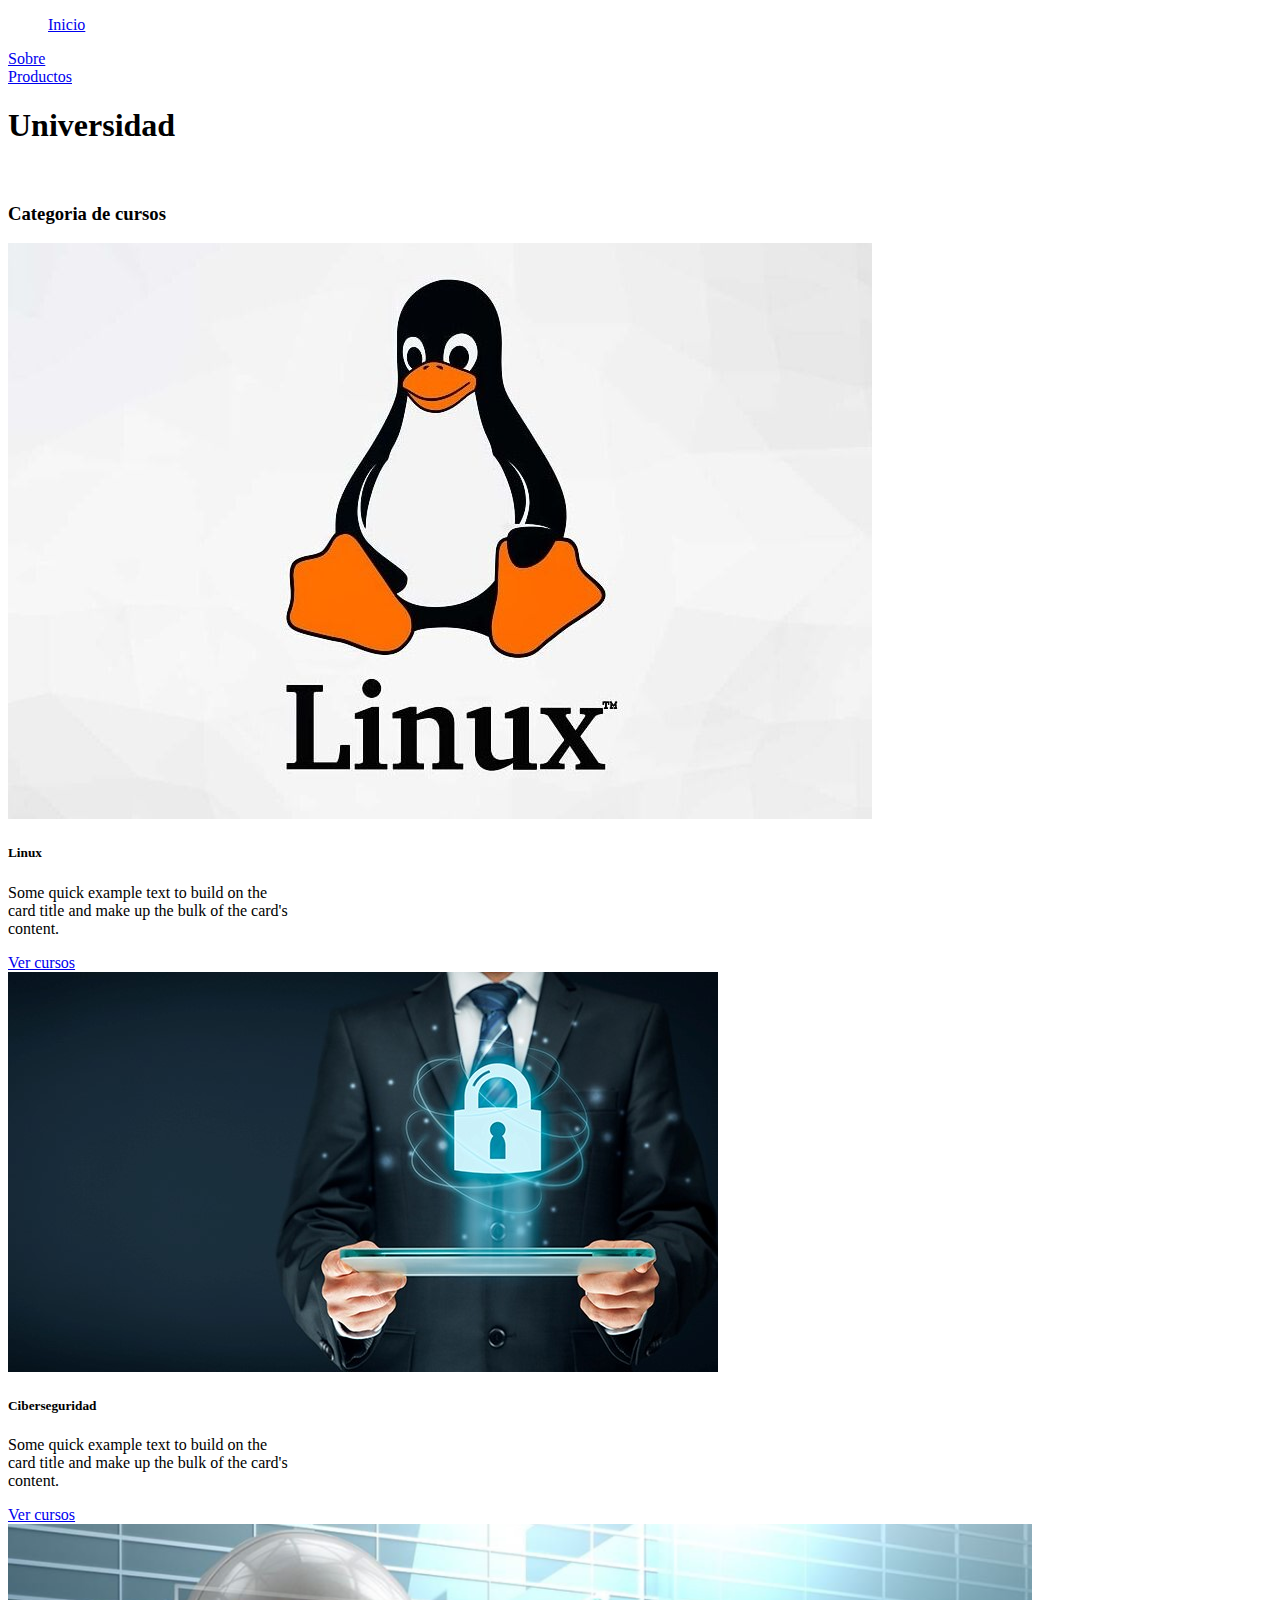
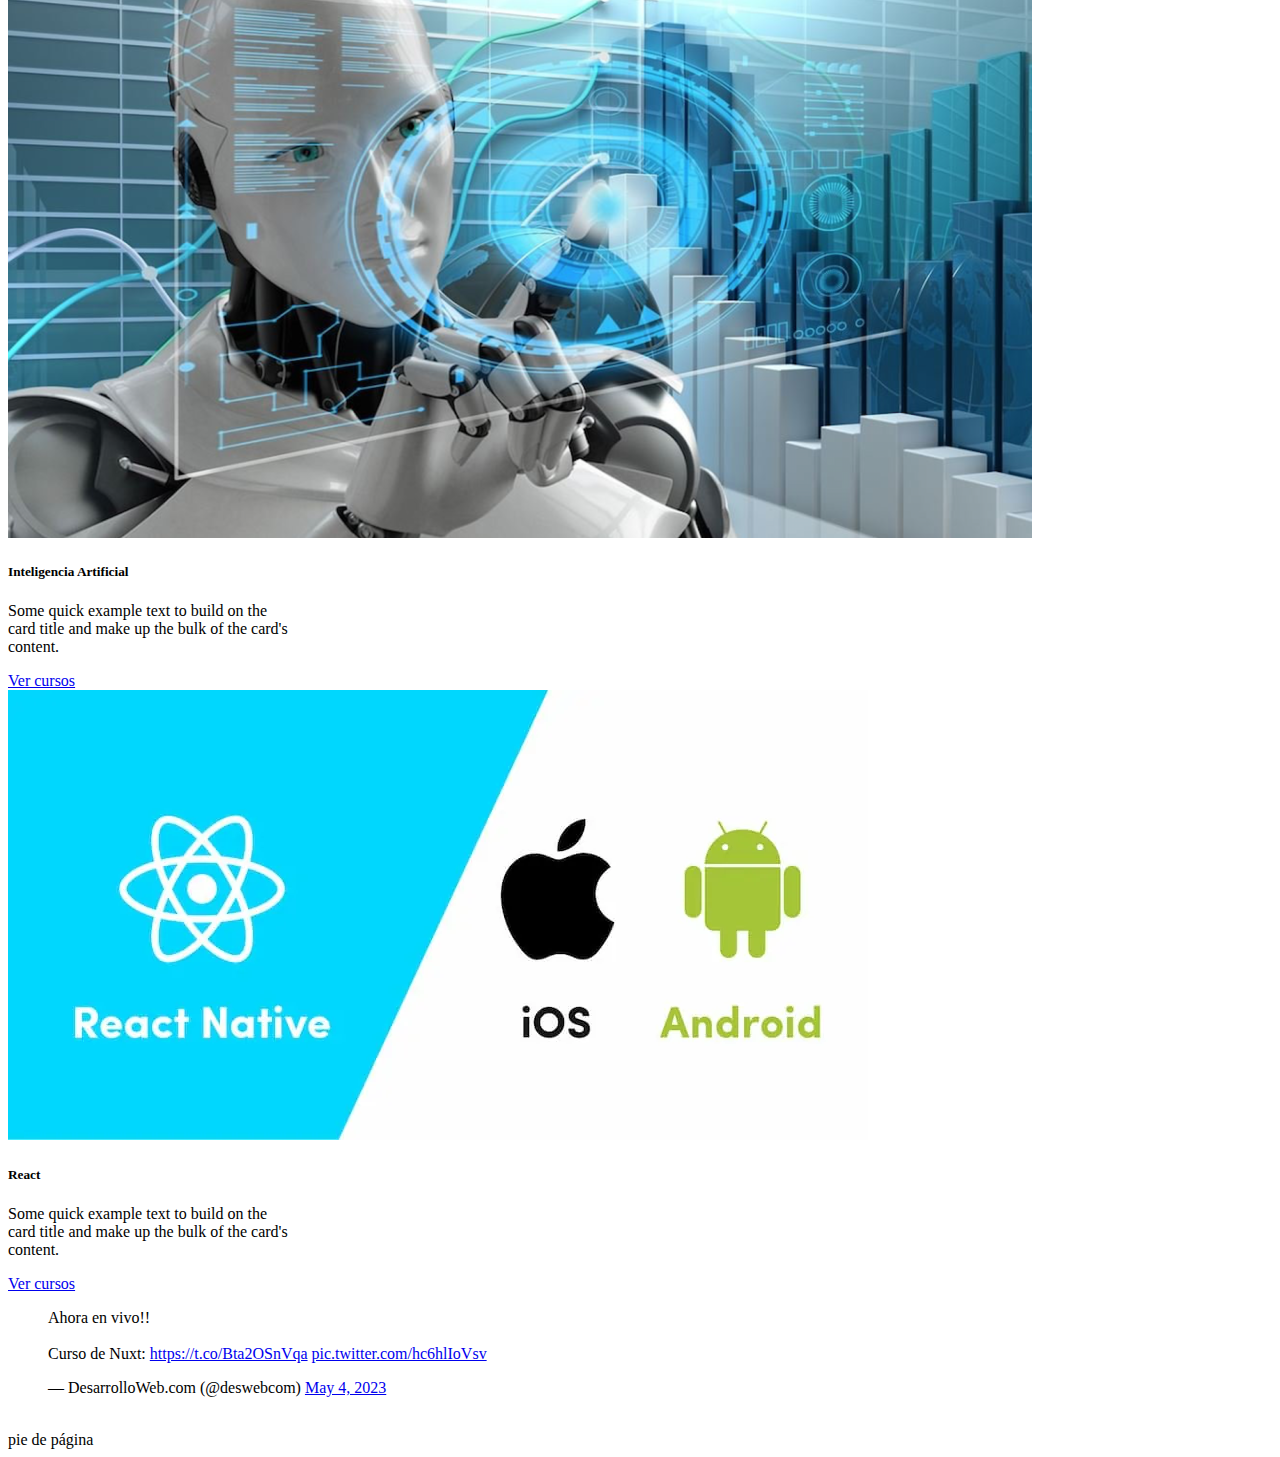
<file: TallerCCS/index.html>
<!DOCTYPE html>
<html lang="en">
<head>
    <meta charset="UTF-8">
    <meta http-equiv="X-UA-Compatible" content="IE=edge">
    <meta name="viewport" content="width=device-width, initial-scale=1.0">
    <link rel="stylesheet" href="https://cdn.jsdelivr.net/npm/bootstrap@4.6.2/dist/css/bootstrap.min.css" integrity="sha384-xOolHFLEh07PJGoPkLv1IbcEPTNtaed2xpHsD9ESMhqIYd0nLMwNLD69Npy4HI+N" crossorigin="anonymous">
    <link rel="stylesheet" href="css/estilo.css">
    <title>Document</title>
</head>
<body>
    <div class="conteiner">
        <div class="row">
            <div class="col-9"></div>
                <div class=" col-1">
                    <ul class="nav">
                    <a href="inicio ">Inicio </a>
                    </ul>
                </div>  
                <div class="col-1">
                    <a href="sobre ">Sobre </a>
                </div> 
                <div class="col-1">
                    <a href="Productos ">Productos </a>
                </div> 
            </div>
        <div class="row">
            <div class="col-12">
                <h1 class="bg-primary">Universidad</h1>
            </div>
        </div>
            <br>
        <div class="row">
            <div class="col-8">          
                <h3>Categoria de cursos</h3>
                <div class="card-group mt-2">
                <div class="card" style="width: 18rem;">
                    <img class="card-img-top" src="img/linux.jpg" alt="Card image cap">
                    <div class="card-body">
                      <h5 class="card-title">Linux</h5>
                      <p class="card-text">Some quick example text to build on the card title and make up the bulk of the card's content.</p>
                      <a href="linux.html" class="btn btn-primary">Ver cursos</a>
                    </div>
                  </div>
                  <div class="card" style="width: 18rem;">
                    <img class="card-img-top" src="img/cyber2.jpg" alt="Card image cap">
                    <div class="card-body">
                      <h5 class="card-title">Ciberseguridad</h5>
                      <p class="card-text">Some quick example text to build on the card title and make up the bulk of the card's content.</p>
                      <a href="ciberseguridad.html" class="btn btn-primary">Ver cursos</a>
                    </div>
                  </div>
                </div>
                  <div class="card-group mt-2">
                  <div class="card" style="width: 18rem;">
                    <img class="card-img-top" src="img/Inteligencia.png" alt="Card image cap">
                    <div class="card-body">
                      <h5 class="card-title">Inteligencia Artificial</h5>
                      <p class="card-text">Some quick example text to build on the card title and make up the bulk of the card's content.</p>
                      <a href="inteligencia.html" class="btn btn-primary">Ver cursos</a>
                    </div>
                  </div>
                  <div class="card" style="width: 18rem;">
                    <img class="card-img-top" src="img/react-native-apps.webp" alt="Card image cap">
                    <div class="card-body">
                      <h5 class="card-title">React</h5>
                      <p class="card-text">Some quick example text to build on the card title and make up the bulk of the card's content.</p>
                      <a href="react.html" class="btn btn-primary">Ver cursos</a>
                    </div>
                  </div>
                </div>
            </div>
            <div class="col-4">
                <blockquote class="twitter-tweet"><p lang="es" dir="ltr">Ahora en vivo!! <br><br>Curso de Nuxt: <a href="https://t.co/Bta2OSnVqa">https://t.co/Bta2OSnVqa</a> <a href="https://t.co/hc6hlIoVsv">pic.twitter.com/hc6hlIoVsv</a></p>&mdash; DesarrolloWeb.com (@deswebcom) <a href="https://twitter.com/deswebcom/status/1654166214145351682?ref_src=twsrc%5Etfw">May 4, 2023</a></blockquote> <script async src="https://platform.twitter.com/widgets.js" charset="utf-8"></script>
            </div>
        </div>
        <br>
        <div class="row">
            <div class="col-12">
                <footer>
                    pie de página
                </footer>
            </div>
        </div>
    </div>
               
</body>
</html>
</file>
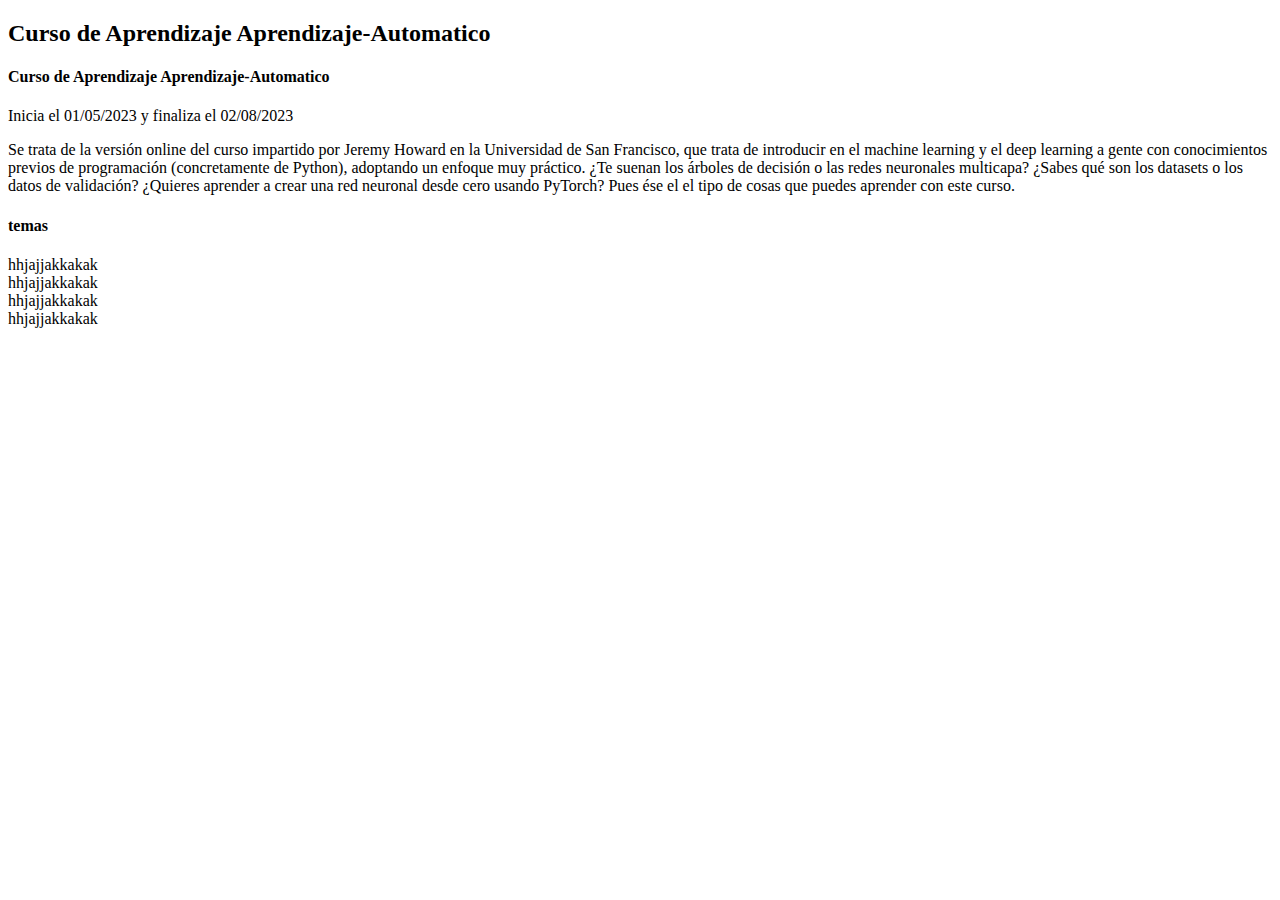
<file: TallerCCS/aprendizaje.html>
<!DOCTYPE html>
<html lang="en">
<head>
    <meta charset="UTF-8">
    <meta http-equiv="X-UA-Compatible" content="IE=edge">
    <meta name="viewport" content="width=device-width, initial-scale=1.0">
    <link rel="stylesheet" href="https://cdn.jsdelivr.net/npm/bootstrap@4.6.2/dist/css/bootstrap.min.css" integrity="sha384-xOolHFLEh07PJGoPkLv1IbcEPTNtaed2xpHsD9ESMhqIYd0nLMwNLD69Npy4HI+N" crossorigin="anonymous">
    <title>Document</title>
</head>
<body>
    <div class="conteiner">
        <div class="row">
            <div class="col-12">
                <header>
                    <h2 class="bg-primary">Curso de Aprendizaje Aprendizaje-Automatico</h2>
                </header>
            </div>
        </div>
        <div class="row">
            <div class="col-8">
                <section class="bg-secondary">
                    <h4>Curso de Aprendizaje Aprendizaje-Automatico</h4>
                    <p>Inicia el 01/05/2023 y finaliza el 02/08/2023</p>
                    <p>
                        Se trata de la versión online del curso impartido por Jeremy Howard en la Universidad de San Francisco, que trata de introducir en el machine learning y el deep learning a gente con conocimientos previos de programación (concretamente de Python), adoptando un enfoque muy práctico.
                       ¿Te suenan los árboles de decisión o las redes neuronales multicapa? ¿Sabes qué son los datasets o los datos de validación? ¿Quieres aprender a crear una red neuronal desde cero usando PyTorch? Pues ése el el tipo de cosas que puedes aprender con este curso.
                    </p>
                    <h4>temas</h4>
                    <li>hhjajjakkakak</li>
                    <li>hhjajjakkakak</li>
                    <li>hhjajjakkakak</li>
                    <li>hhjajjakkakak</li>
                </section>
            </div>
            <div class="col-4">
                <aside>
                <iframe width="400" height="450" src="https://www.youtube.com/embed/_qO2mg1jtWc" title="YouTube video player" frameborder="0" allow="accelerometer; autoplay; clipboard-write; encrypted-media; gyroscope; picture-in-picture; web-share" allowfullscreen></iframe>
                </aside>
            </div>
        </div>
    </div>
</body>
</html>
</file>
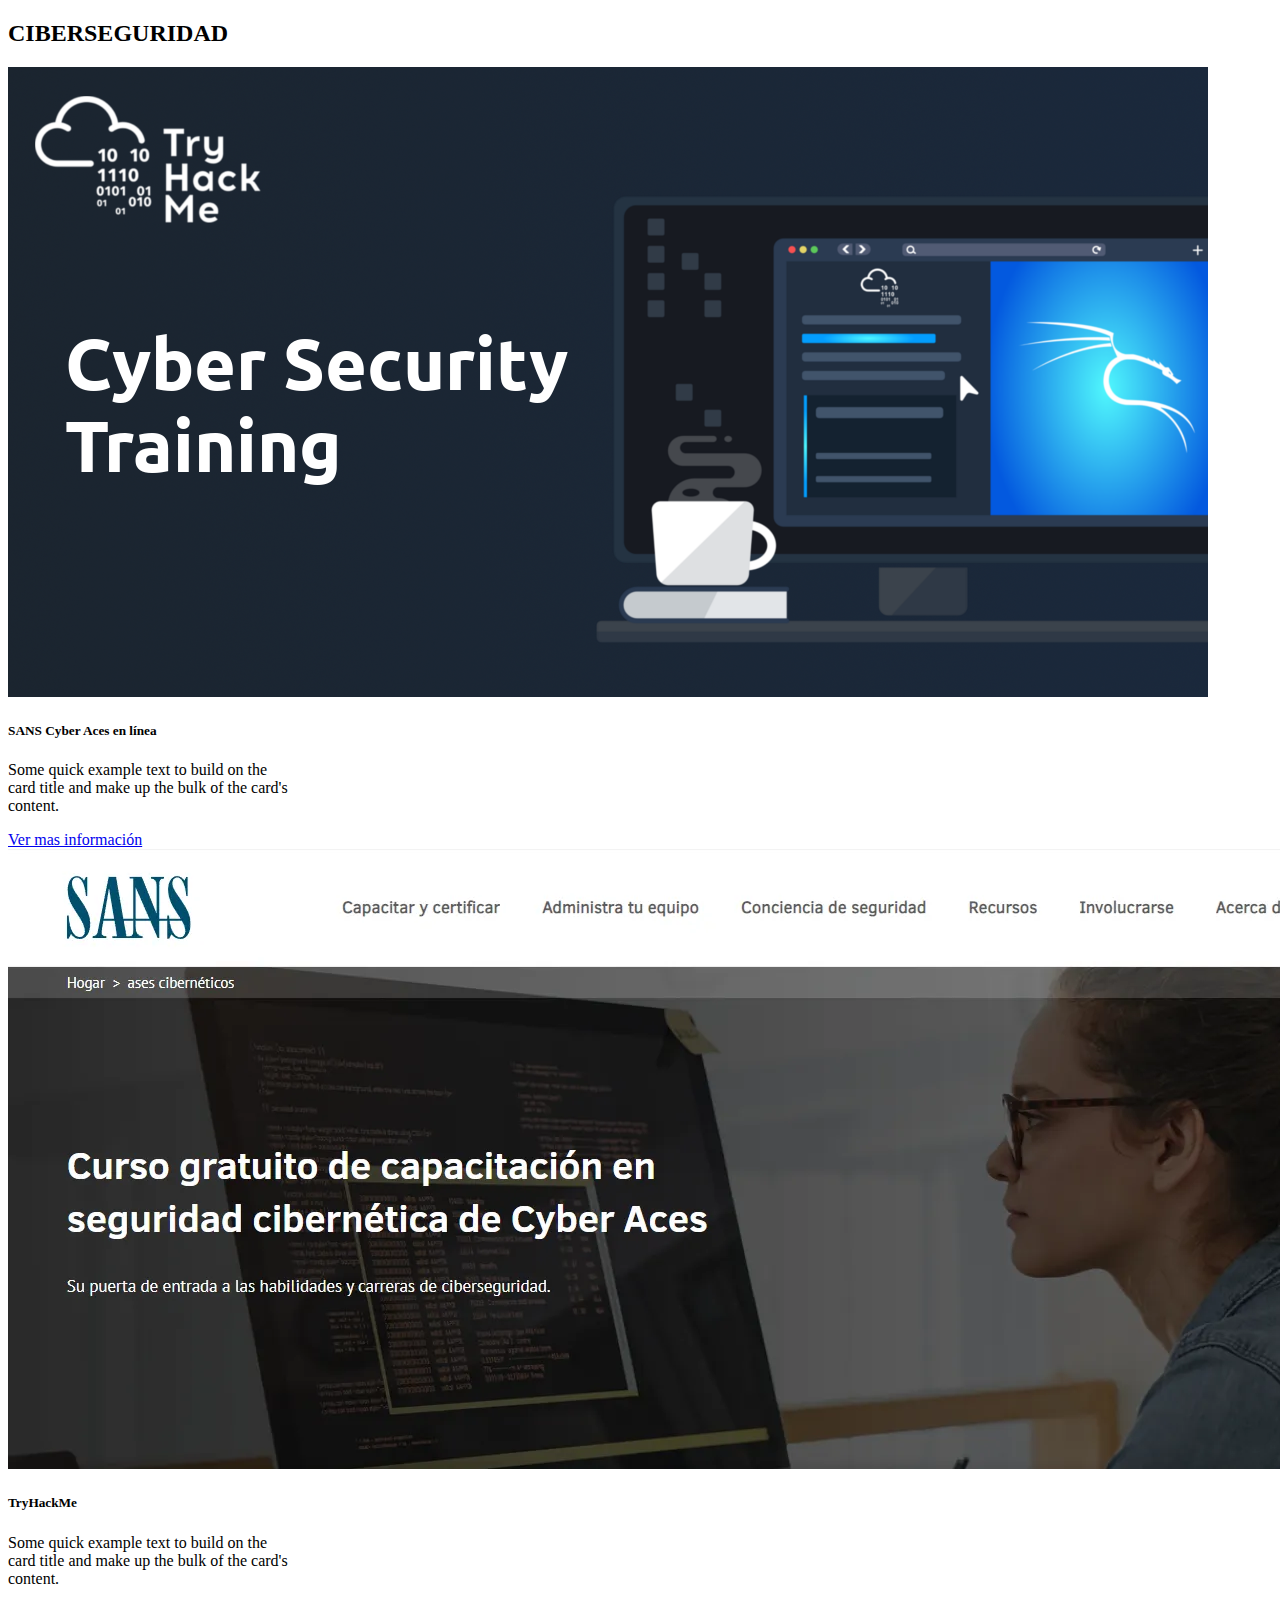
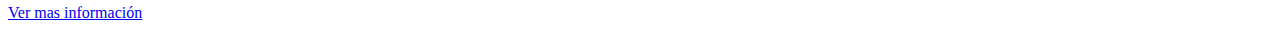
<file: TallerCCS/ciberseguridad.html>
<!DOCTYPE html>
<html lang="en">
<head>
    <meta charset="UTF-8">
    <meta http-equiv="X-UA-Compatible" content="IE=edge">
    <meta name="viewport" content="width=device-width, initial-scale=1.0">
    <link rel="stylesheet" href="https://cdn.jsdelivr.net/npm/bootstrap@4.6.2/dist/css/bootstrap.min.css" integrity="sha384-xOolHFLEh07PJGoPkLv1IbcEPTNtaed2xpHsD9ESMhqIYd0nLMwNLD69Npy4HI+N" crossorigin="anonymous">
    <title>Document</title>
</head>
<body class="bg-secondary">
    <div class="conteiner">
        <div class="row">
            <div class="col-12">
                <header>
                    <h2 class="bg-primary">CIBERSEGURIDAD</h2>
                </header>
            </div>
        </div>
        <div class="row">
            <div class="col-12">
                <article>
                    <div class="card-group mt-2">
                        <div class="card" style="width: 18rem;">
                            <img class="card-img-top" src="img/cst.png" alt="Card image cap">
                            <div class="card-body">
                              <h5 class="card-title">SANS Cyber ​​Aces en línea</h5>
                              <p class="card-text">Some quick example text to build on the card title and make up the bulk of the card's content.</p>
                              <a href="ciberst.html" class="btn btn-primary">Ver mas información</a>
                            </div>
                          </div>
                          <div class="card" style="width: 18rem;">
                            <img class="card-img-top" style="height: 48%;" src="img/sans.webp" alt="Card image cap">
                            <div class="card-body">
                              <h5 class="card-title">TryHackMe</h5>
                              <p class="card-text">Some quick example text to build on the card title and make up the bulk of the card's content.</p>
                              <a href="prueba.html" class="btn btn-primary">Ver mas información</a>
                            </div>
                          </div>
                        </div>
                </article>
            </div>
        </div>
    </div>
</body>
</html>
</file>
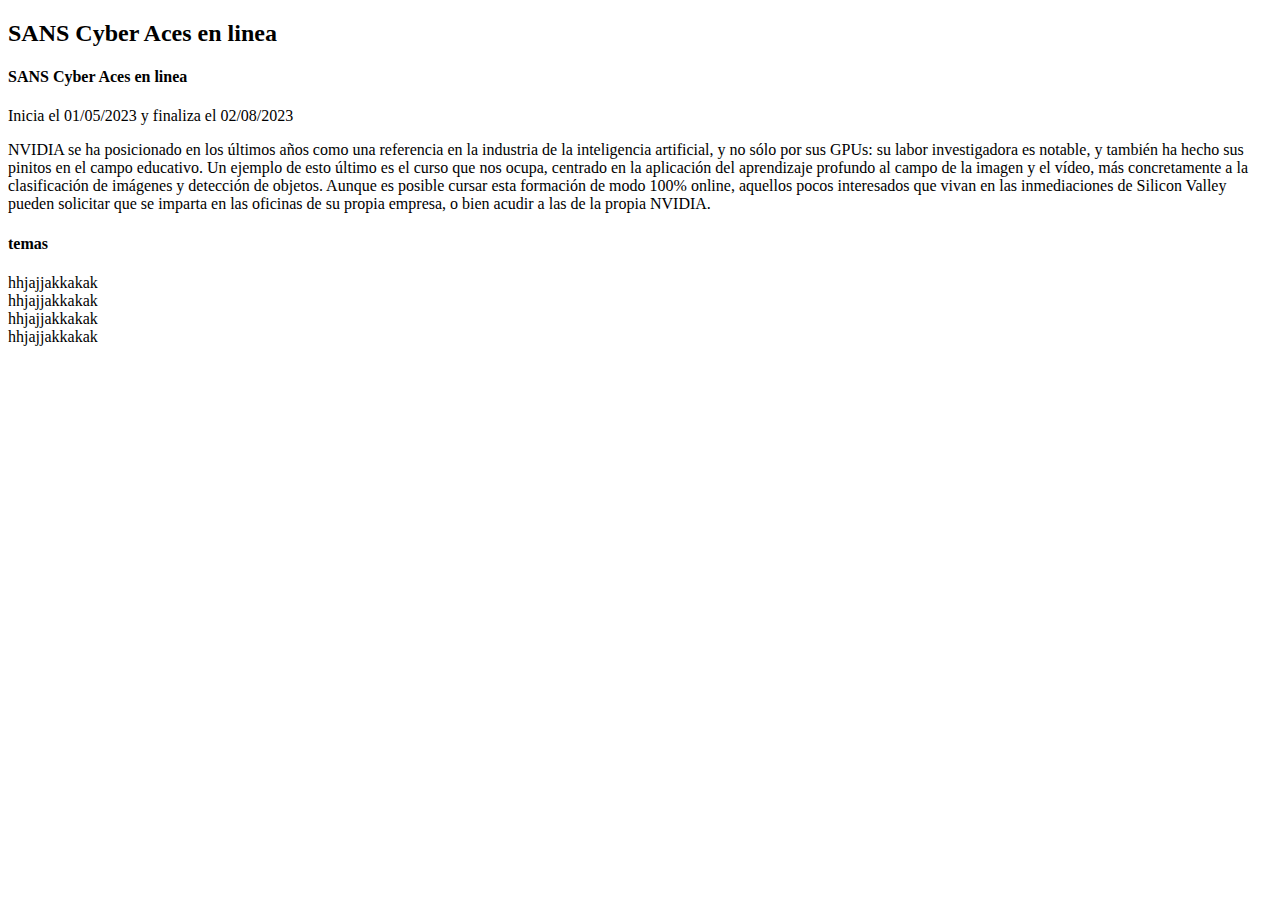
<file: TallerCCS/ciberst.html>
<!DOCTYPE html>
<html lang="en">
<head>
    <meta charset="UTF-8">
    <meta http-equiv="X-UA-Compatible" content="IE=edge">
    <meta name="viewport" content="width=device-width, initial-scale=1.0">
    <link rel="stylesheet" href="https://cdn.jsdelivr.net/npm/bootstrap@4.6.2/dist/css/bootstrap.min.css" integrity="sha384-xOolHFLEh07PJGoPkLv1IbcEPTNtaed2xpHsD9ESMhqIYd0nLMwNLD69Npy4HI+N" crossorigin="anonymous">
    <title>Document</title>
</head>
<body>
    <div class="conteiner">
        <div class="row">
            <div class="col-12">
                <header>
                    <h2 class="bg-primary">SANS Cyber ​​Aces en linea</h2>
                </header>
            </div>
        </div>
        <div class="row">
            <div class="col-8">
                <section class="bg-secondary">
                    <h4>SANS Cyber ​​Aces en linea</h4>
                    <p>Inicia el 01/05/2023 y finaliza el 02/08/2023</p>
                    <p>
                        NVIDIA se ha posicionado en los últimos años como una referencia en la industria de la inteligencia artificial, y no sólo por sus GPUs: su labor investigadora es notable, y también ha hecho sus pinitos en el campo educativo. Un ejemplo de esto último es el curso que nos ocupa, centrado en la aplicación del aprendizaje profundo al campo de la imagen y el vídeo, más concretamente a la clasificación de imágenes y detección de objetos.
                        Aunque es posible cursar esta formación de modo 100% online, aquellos pocos interesados que vivan en las inmediaciones de Silicon Valley pueden solicitar que se imparta en las oficinas de su propia empresa, o bien acudir a las de la propia NVIDIA.
                    </p>
                    <h4>temas</h4>
                    <li>hhjajjakkakak</li>
                    <li>hhjajjakkakak</li>
                    <li>hhjajjakkakak</li>
                    <li>hhjajjakkakak</li>
                </section>
            </div>
            <div class="col-4">
                <aside>
                    <iframe width="400" height="450" src="https://www.youtube.com/embed/OSLC-bx_kik" title="YouTube video player" frameborder="0" allow="accelerometer; autoplay; clipboard-write; encrypted-media; gyroscope; picture-in-picture; web-share" allowfullscreen></iframe>
                </aside>
            </div>
        </div>
    </div>
</body>
</html>
</file>
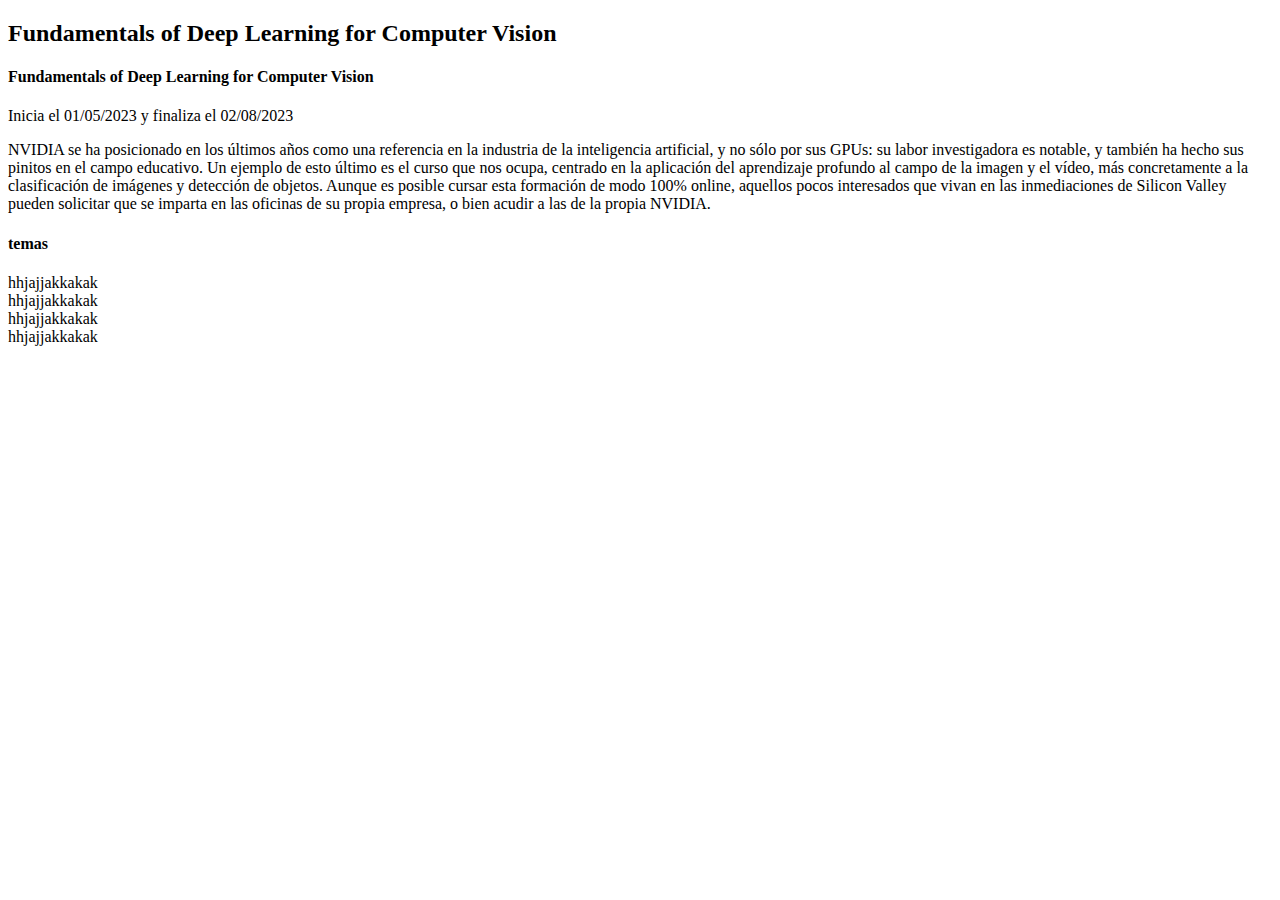
<file: TallerCCS/fundamentos copy.html>
<!DOCTYPE html>
<html lang="en">
<head>
    <meta charset="UTF-8">
    <meta http-equiv="X-UA-Compatible" content="IE=edge">
    <meta name="viewport" content="width=device-width, initial-scale=1.0">
    <link rel="stylesheet" href="https://cdn.jsdelivr.net/npm/bootstrap@4.6.2/dist/css/bootstrap.min.css" integrity="sha384-xOolHFLEh07PJGoPkLv1IbcEPTNtaed2xpHsD9ESMhqIYd0nLMwNLD69Npy4HI+N" crossorigin="anonymous">
    <title>Document</title>
</head>
<body>
    <div class="conteiner">
        <div class="row">
            <div class="col-12">
                <header>
                    <h2 class="bg-primary">Fundamentals of Deep Learning for Computer Vision</h2>
                </header>
            </div>
        </div>
        <div class="row">
            <div class="col-8">
                <section class="bg-secondary">
                    <h4>Fundamentals of Deep Learning for Computer Vision</h4>
                    <p>Inicia el 01/05/2023 y finaliza el 02/08/2023</p>
                    <p>
                        NVIDIA se ha posicionado en los últimos años como una referencia en la industria de la inteligencia artificial, y no sólo por sus GPUs: su labor investigadora es notable, y también ha hecho sus pinitos en el campo educativo. Un ejemplo de esto último es el curso que nos ocupa, centrado en la aplicación del aprendizaje profundo al campo de la imagen y el vídeo, más concretamente a la clasificación de imágenes y detección de objetos.
                        Aunque es posible cursar esta formación de modo 100% online, aquellos pocos interesados que vivan en las inmediaciones de Silicon Valley pueden solicitar que se imparta en las oficinas de su propia empresa, o bien acudir a las de la propia NVIDIA.
                    </p>
                    <h4>temas</h4>
                    <li>hhjajjakkakak</li>
                    <li>hhjajjakkakak</li>
                    <li>hhjajjakkakak</li>
                    <li>hhjajjakkakak</li>
                </section>
            </div>
            <div class="col-4">
                <aside>
                    <iframe width="400" height="450" src="https://www.youtube.com/embed/OSLC-bx_kik" title="YouTube video player" frameborder="0" allow="accelerometer; autoplay; clipboard-write; encrypted-media; gyroscope; picture-in-picture; web-share" allowfullscreen></iframe>
                </aside>
            </div>
        </div>
    </div>
</body>
</html>
</file>
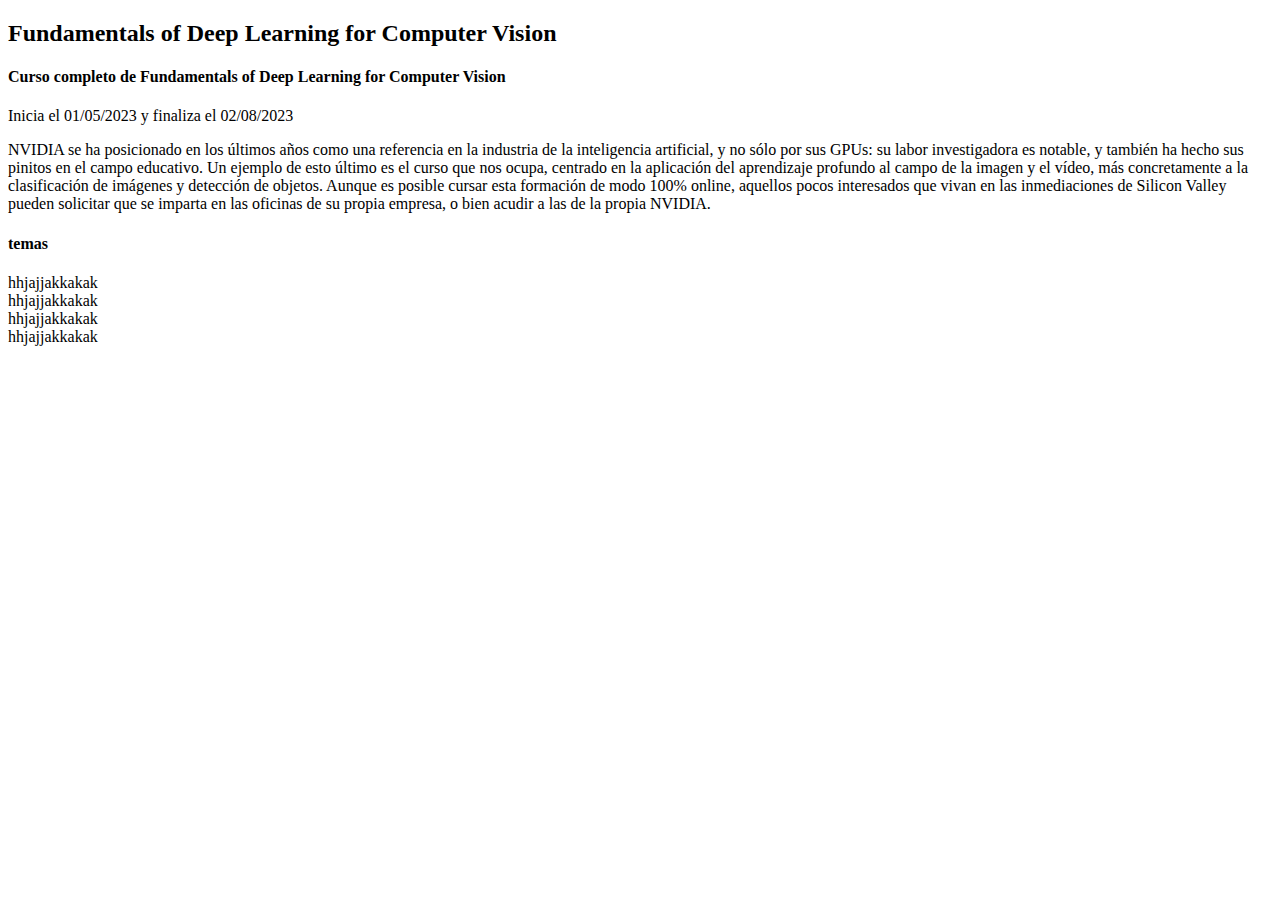
<file: TallerCCS/fundamentos.html>
<!DOCTYPE html>
<html lang="en">
<head>
    <meta charset="UTF-8">
    <meta http-equiv="X-UA-Compatible" content="IE=edge">
    <meta name="viewport" content="width=device-width, initial-scale=1.0">
    <link rel="stylesheet" href="https://cdn.jsdelivr.net/npm/bootstrap@4.6.2/dist/css/bootstrap.min.css" integrity="sha384-xOolHFLEh07PJGoPkLv1IbcEPTNtaed2xpHsD9ESMhqIYd0nLMwNLD69Npy4HI+N" crossorigin="anonymous">
    <title>Document</title>
</head>
<body>
    <div class="conteiner">
        <div class="row">
            <div class="col-12">
                <header>
                    <h2 class="bg-primary">Fundamentals of Deep Learning for Computer Vision</h2>
                </header>
            </div>
        </div>
        <div class="row">
            <div class="col-8">
                <section class="bg-secondary">
                    <h4>Curso completo de Fundamentals of Deep Learning for Computer Vision</h4>
                    <p>Inicia el 01/05/2023 y finaliza el 02/08/2023</p>
                    <p>
                        NVIDIA se ha posicionado en los últimos años como una referencia en la industria de la inteligencia artificial, y no sólo por sus GPUs: su labor investigadora es notable, y también ha hecho sus pinitos en el campo educativo. Un ejemplo de esto último es el curso que nos ocupa, centrado en la aplicación del aprendizaje profundo al campo de la imagen y el vídeo, más concretamente a la clasificación de imágenes y detección de objetos.
                        Aunque es posible cursar esta formación de modo 100% online, aquellos pocos interesados que vivan en las inmediaciones de Silicon Valley pueden solicitar que se imparta en las oficinas de su propia empresa, o bien acudir a las de la propia NVIDIA.
                    </p>
                    <h4>temas</h4>
                    <li>hhjajjakkakak</li>
                    <li>hhjajjakkakak</li>
                    <li>hhjajjakkakak</li>
                    <li>hhjajjakkakak</li>
                </section>
            </div>
            <div class="col-4">
                <aside>
                    <iframe width="400" height="450" src="https://www.youtube.com/embed/OSLC-bx_kik" title="YouTube video player" frameborder="0" allow="accelerometer; autoplay; clipboard-write; encrypted-media; gyroscope; picture-in-picture; web-share" allowfullscreen></iframe>
                </aside>
            </div>
        </div>
    </div>
</body>
</html>
</file>
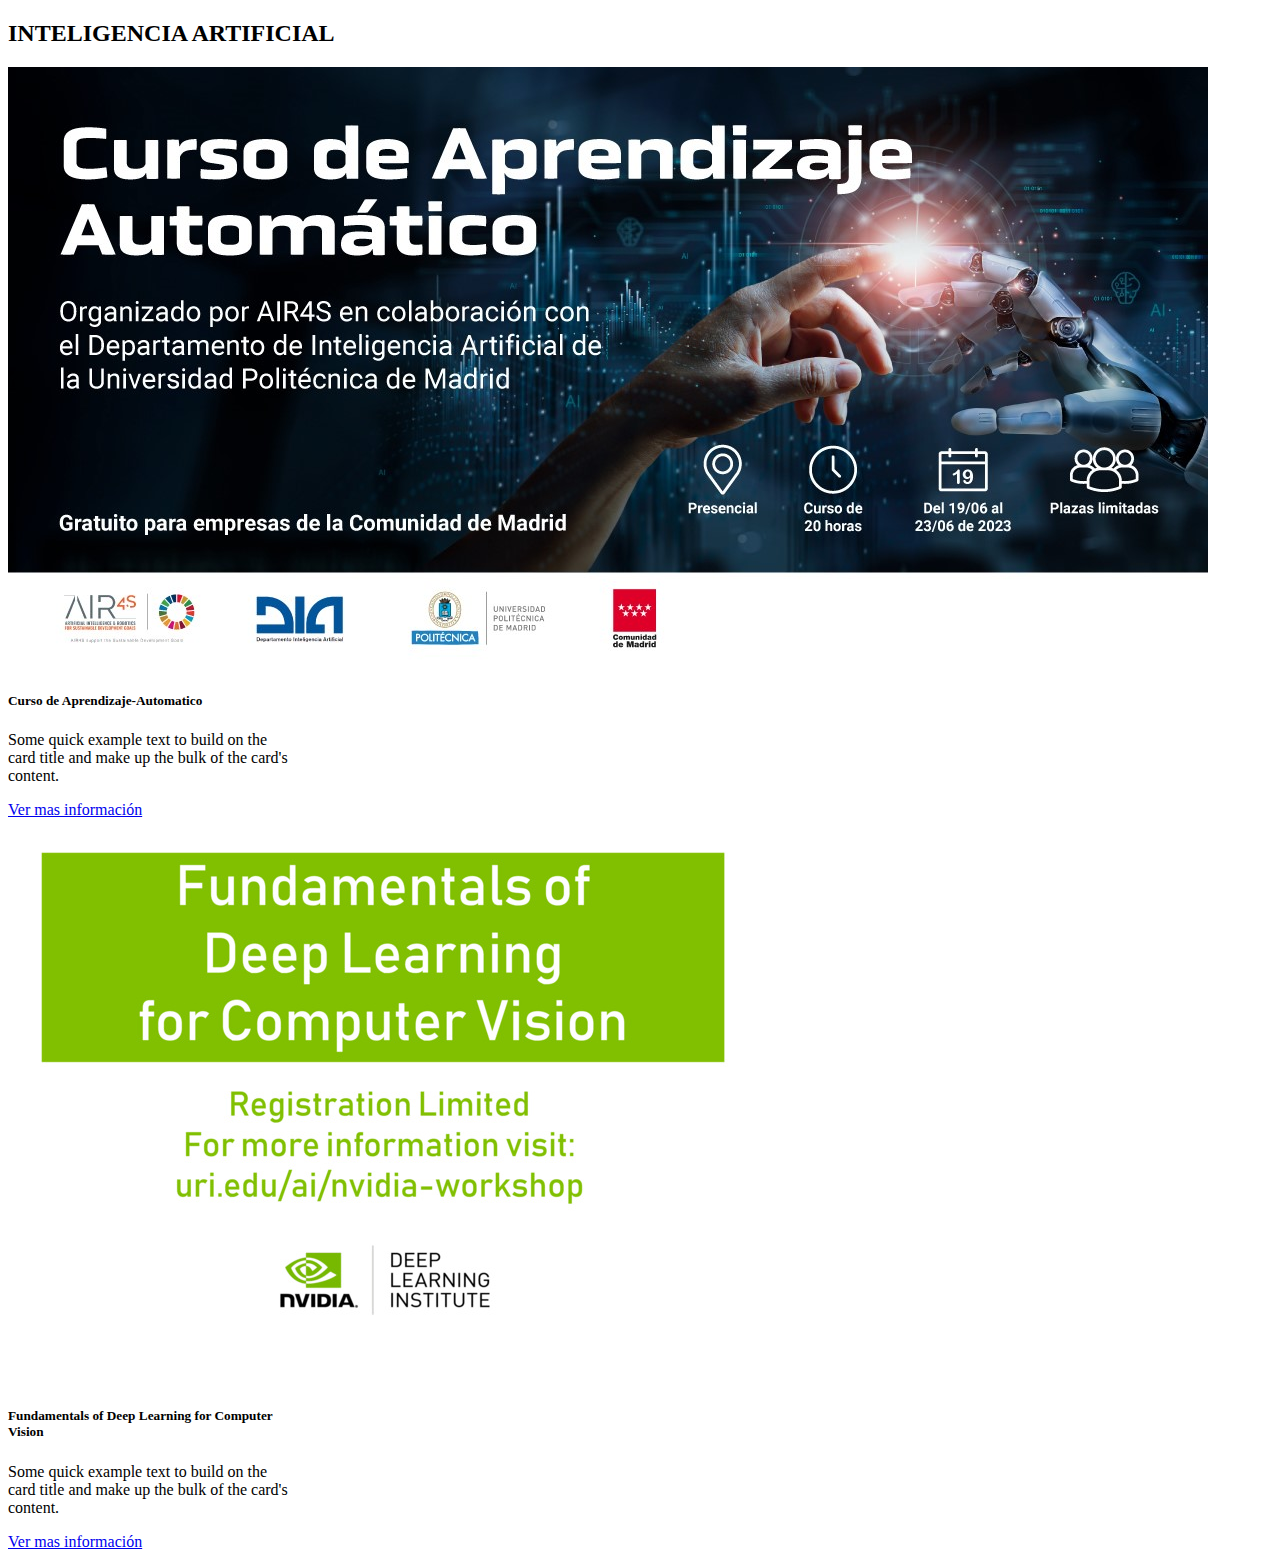
<file: TallerCCS/inteligencia.html>
<!DOCTYPE html>
<html lang="en">
<head>
    <meta charset="UTF-8">
    <meta http-equiv="X-UA-Compatible" content="IE=edge">
    <meta name="viewport" content="width=device-width, initial-scale=1.0">
    <link rel="stylesheet" href="https://cdn.jsdelivr.net/npm/bootstrap@4.6.2/dist/css/bootstrap.min.css" integrity="sha384-xOolHFLEh07PJGoPkLv1IbcEPTNtaed2xpHsD9ESMhqIYd0nLMwNLD69Npy4HI+N" crossorigin="anonymous">
    <title>Document</title>
</head>
<body class="bg-secondary">
    <div class="conteiner">
        <div class="row">
            <div class="col-12">
                <header>
                    <h2 class="bg-primary">INTELIGENCIA ARTIFICIAL</h2>
                </header>
            </div>
        </div>
        <div class="row">
            <div class="col-12">
                <article>
                    <div class="card-group mt-2">
                        <div class="card" style="width: 18rem;">
                            <img class="card-img-top" src="img/Aprendizaje-Automatico.jpg" alt="Card image cap">
                            <div class="card-body">
                              <h5 class="card-title">Curso de Aprendizaje-Automatico</h5>
                              <p class="card-text">Some quick example text to build on the card title and make up the bulk of the card's content.</p>
                              <a href="aprendizaje.html" class="btn btn-primary">Ver mas información</a>
                            </div>
                          </div>
                          <div class="card" style="width: 18rem;">
                            <img class="card-img-top" style="height: 48%;" src="img/computer-vision.jpg" alt="Card image cap">
                            <div class="card-body">
                              <h5 class="card-title">Fundamentals of Deep Learning for Computer Vision</h5>
                              <p class="card-text">Some quick example text to build on the card title and make up the bulk of the card's content.</p>
                              <a href="fundamentos.html" class="btn btn-primary">Ver mas información</a>
                            </div>
                          </div>
                        </div>
                </article>
            </div>
        </div>
    </div>
</body>
</html>
</file>
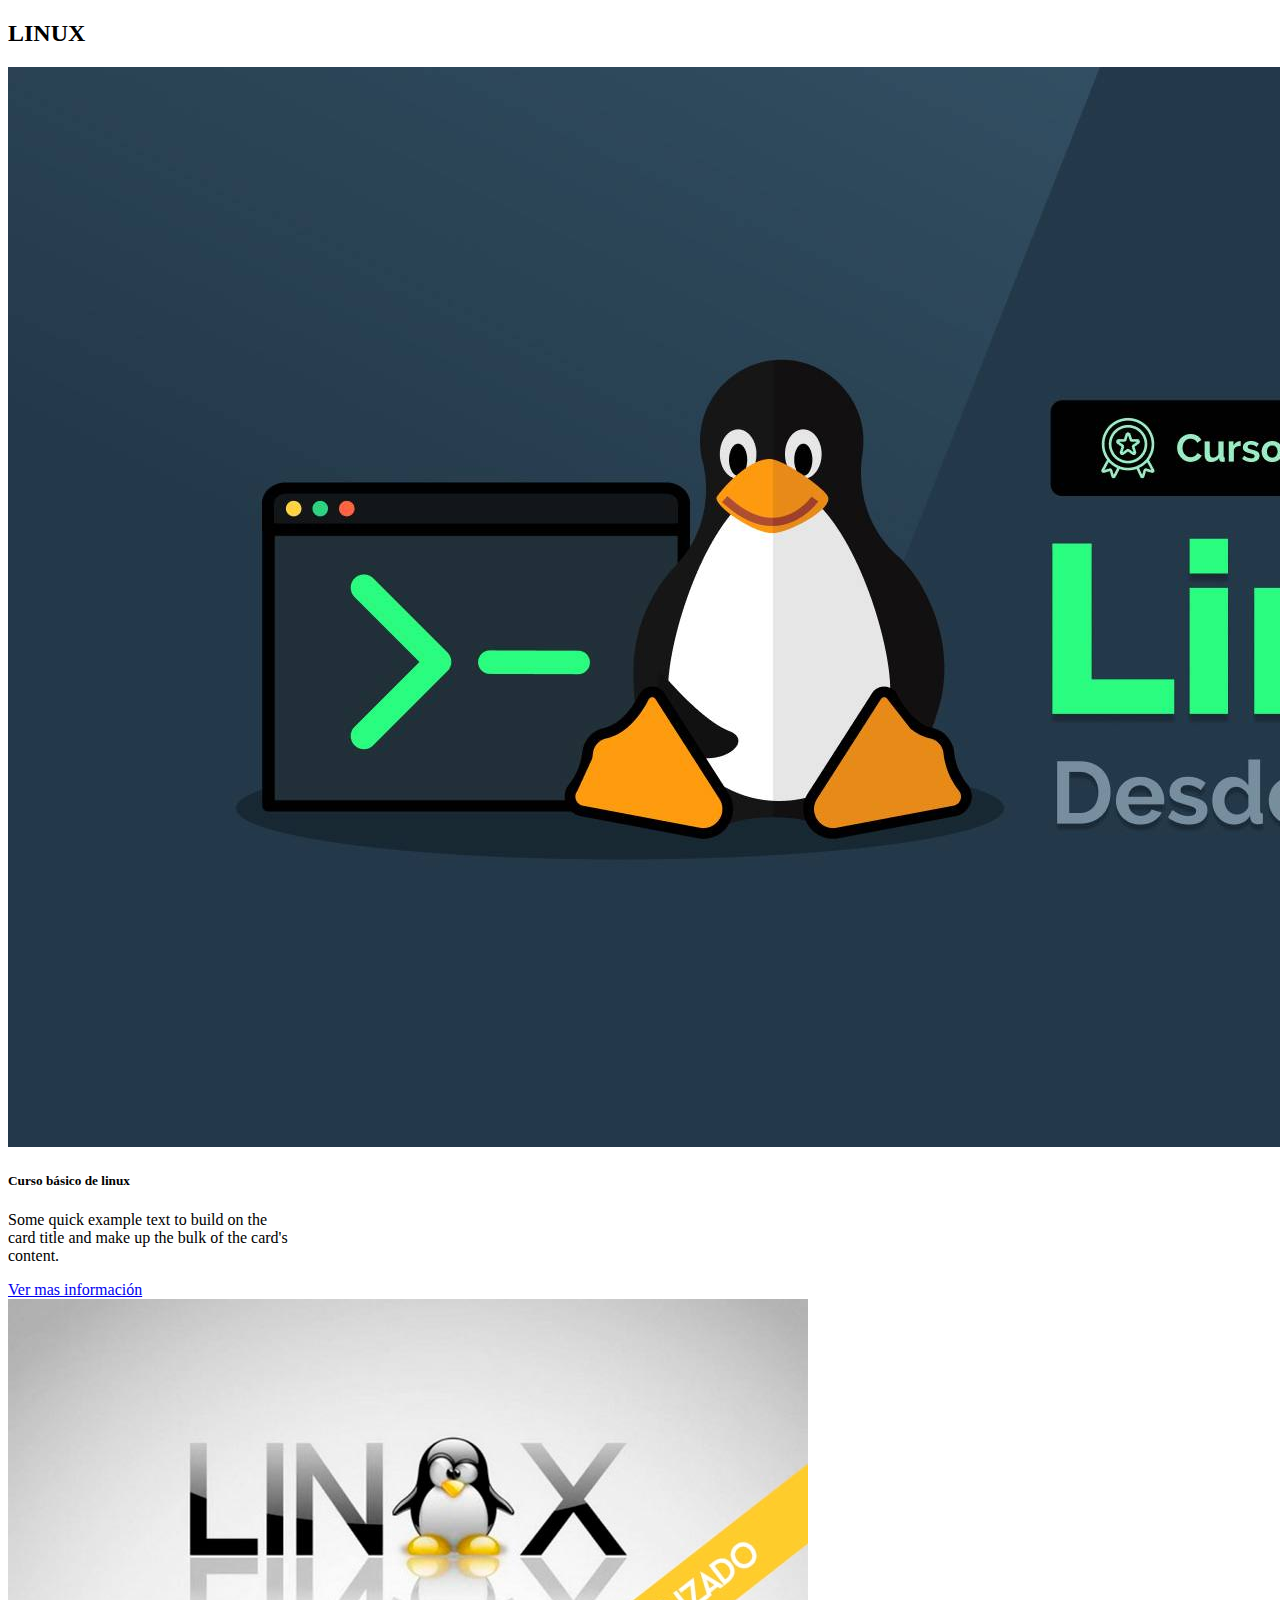
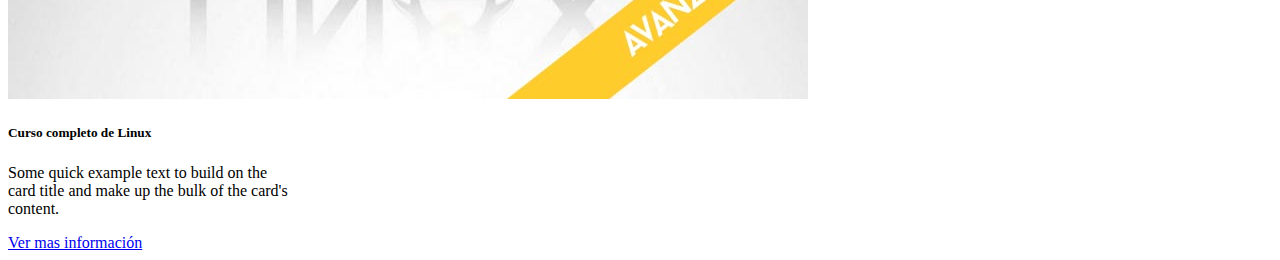
<file: TallerCCS/linux.html>
<!DOCTYPE html>
<html lang="en">
<head>
    <meta charset="UTF-8">
    <meta http-equiv="X-UA-Compatible" content="IE=edge">
    <meta name="viewport" content="width=device-width, initial-scale=1.0">
    <link rel="stylesheet" href="https://cdn.jsdelivr.net/npm/bootstrap@4.6.2/dist/css/bootstrap.min.css" integrity="sha384-xOolHFLEh07PJGoPkLv1IbcEPTNtaed2xpHsD9ESMhqIYd0nLMwNLD69Npy4HI+N" crossorigin="anonymous">
    <title>Document</title>
</head>
<body class="bg-secondary">
    <div class="conteiner">
        <div class="row">
            <div class="col-12">
                <header>
                    <h2 class="bg-primary">LINUX</h2>
                </header>
            </div>
        </div>
        <div class="row">
            <div class="col-12">
                <article>
                    <div class="card-group mt-2">
                        <div class="card" style="width: 18rem;">
                            <img class="card-img-top" src="img/linuxbasico.jpg" alt="Card image cap">
                            <div class="card-body">
                              <h5 class="card-title">Curso básico de linux</h5>
                              <p class="card-text">Some quick example text to build on the card title and make up the bulk of the card's content.</p>
                              <a href="linuxbasico.html" class="btn btn-primary">Ver mas información</a>
                            </div>
                          </div>
                          <div class="card" style="width: 18rem;">
                            <img class="card-img-top" style="height: 48%;" src="img/linuxavanzado.jpg" alt="Card image cap">
                            <div class="card-body">
                              <h5 class="card-title">Curso completo de Linux</h5>
                              <p class="card-text">Some quick example text to build on the card title and make up the bulk of the card's content.</p>
                              <a href="linuxavanzado.html" class="btn btn-primary">Ver mas información</a>
                            </div>
                          </div>
                        </div>
                </article>
            </div>
        </div>
    </div>
</body>
</html>
</file>
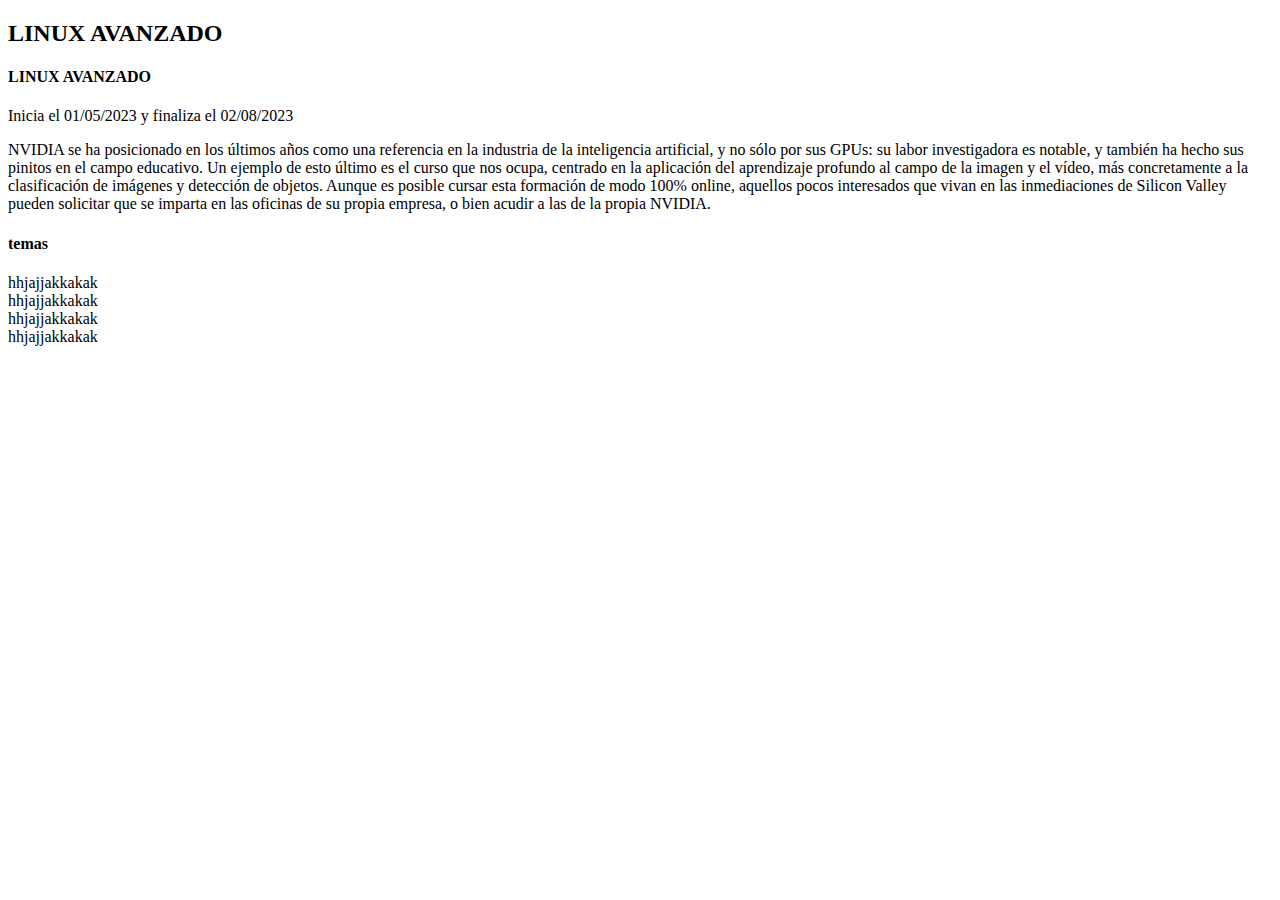
<file: TallerCCS/linuxavanzado.html>
<!DOCTYPE html>
<html lang="en">
<head>
    <meta charset="UTF-8">
    <meta http-equiv="X-UA-Compatible" content="IE=edge">
    <meta name="viewport" content="width=device-width, initial-scale=1.0">
    <link rel="stylesheet" href="https://cdn.jsdelivr.net/npm/bootstrap@4.6.2/dist/css/bootstrap.min.css" integrity="sha384-xOolHFLEh07PJGoPkLv1IbcEPTNtaed2xpHsD9ESMhqIYd0nLMwNLD69Npy4HI+N" crossorigin="anonymous">
    <title>Document</title>
</head>
<body>
    <div class="conteiner">
        <div class="row">
            <div class="col-12">
                <header>
                    <h2 class="bg-primary">LINUX AVANZADO</h2>
                </header>
            </div>
        </div>
        <div class="row">
            <div class="col-8">
                <section class="bg-secondary">
                    <h4>LINUX AVANZADO</h4>
                    <p>Inicia el 01/05/2023 y finaliza el 02/08/2023</p>
                    <p>
                        NVIDIA se ha posicionado en los últimos años como una referencia en la industria de la inteligencia artificial, y no sólo por sus GPUs: su labor investigadora es notable, y también ha hecho sus pinitos en el campo educativo. Un ejemplo de esto último es el curso que nos ocupa, centrado en la aplicación del aprendizaje profundo al campo de la imagen y el vídeo, más concretamente a la clasificación de imágenes y detección de objetos.
                        Aunque es posible cursar esta formación de modo 100% online, aquellos pocos interesados que vivan en las inmediaciones de Silicon Valley pueden solicitar que se imparta en las oficinas de su propia empresa, o bien acudir a las de la propia NVIDIA.
                    </p>
                    <h4>temas</h4>
                    <li>hhjajjakkakak</li>
                    <li>hhjajjakkakak</li>
                    <li>hhjajjakkakak</li>
                    <li>hhjajjakkakak</li>
                </section>
            </div>
            <div class="col-4">
                <aside>
                    <iframe width="400" height="450" src="https://www.youtube.com/embed/OSLC-bx_kik" title="YouTube video player" frameborder="0" allow="accelerometer; autoplay; clipboard-write; encrypted-media; gyroscope; picture-in-picture; web-share" allowfullscreen></iframe>
                </aside>
            </div>
        </div>
    </div>
</body>
</html>
</file>
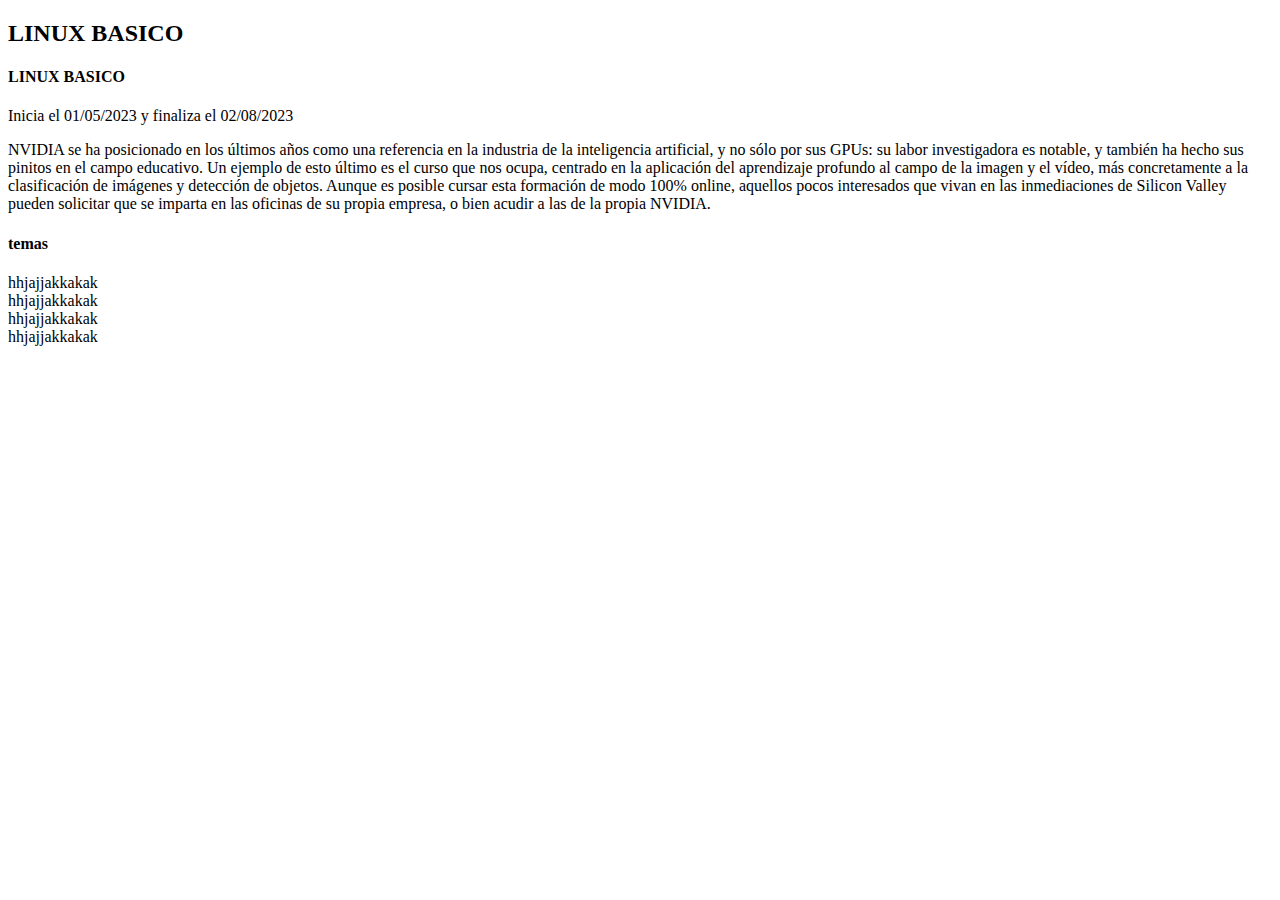
<file: TallerCCS/linuxbasico.html>
<!DOCTYPE html>
<html lang="en">
<head>
    <meta charset="UTF-8">
    <meta http-equiv="X-UA-Compatible" content="IE=edge">
    <meta name="viewport" content="width=device-width, initial-scale=1.0">
    <link rel="stylesheet" href="https://cdn.jsdelivr.net/npm/bootstrap@4.6.2/dist/css/bootstrap.min.css" integrity="sha384-xOolHFLEh07PJGoPkLv1IbcEPTNtaed2xpHsD9ESMhqIYd0nLMwNLD69Npy4HI+N" crossorigin="anonymous">
    <title>Document</title>
</head>
<body>
    <div class="conteiner">
        <div class="row">
            <div class="col-12">
                <header>
                    <h2 class="bg-primary">LINUX BASICO</h2>
                </header>
            </div>
        </div>
        <div class="row">
            <div class="col-8">
                <section class="bg-secondary">
                    <h4>LINUX BASICO</h4>
                    <p>Inicia el 01/05/2023 y finaliza el 02/08/2023</p>
                    <p>
                        NVIDIA se ha posicionado en los últimos años como una referencia en la industria de la inteligencia artificial, y no sólo por sus GPUs: su labor investigadora es notable, y también ha hecho sus pinitos en el campo educativo. Un ejemplo de esto último es el curso que nos ocupa, centrado en la aplicación del aprendizaje profundo al campo de la imagen y el vídeo, más concretamente a la clasificación de imágenes y detección de objetos.
                        Aunque es posible cursar esta formación de modo 100% online, aquellos pocos interesados que vivan en las inmediaciones de Silicon Valley pueden solicitar que se imparta en las oficinas de su propia empresa, o bien acudir a las de la propia NVIDIA.
                    </p>
                    <h4>temas</h4>
                    <li>hhjajjakkakak</li>
                    <li>hhjajjakkakak</li>
                    <li>hhjajjakkakak</li>
                    <li>hhjajjakkakak</li>
                </section>
            </div>
            <div class="col-4">
                <aside>
                    <iframe width="400" height="450" src="https://www.youtube.com/embed/OSLC-bx_kik" title="YouTube video player" frameborder="0" allow="accelerometer; autoplay; clipboard-write; encrypted-media; gyroscope; picture-in-picture; web-share" allowfullscreen></iframe>
                </aside>
            </div>
        </div>
    </div>
</body>
</html>
</file>
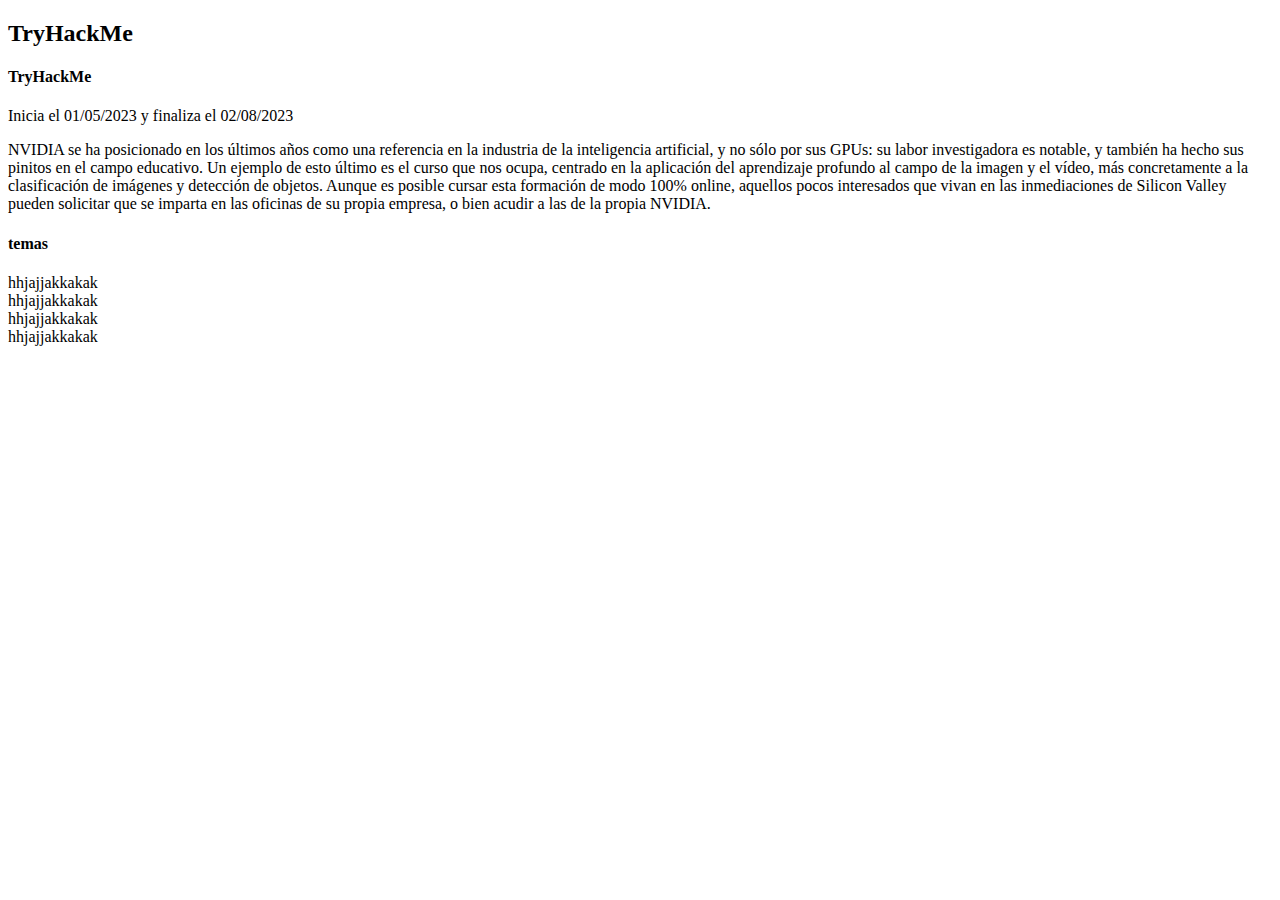
<file: TallerCCS/prueba.html>
<!DOCTYPE html>
<html lang="en">
<head>
    <meta charset="UTF-8">
    <meta http-equiv="X-UA-Compatible" content="IE=edge">
    <meta name="viewport" content="width=device-width, initial-scale=1.0">
    <link rel="stylesheet" href="https://cdn.jsdelivr.net/npm/bootstrap@4.6.2/dist/css/bootstrap.min.css" integrity="sha384-xOolHFLEh07PJGoPkLv1IbcEPTNtaed2xpHsD9ESMhqIYd0nLMwNLD69Npy4HI+N" crossorigin="anonymous">
    <title>Document</title>
</head>
<body>
    <div class="conteiner">
        <div class="row">
            <div class="col-12">
                <header>
                    <h2 class="bg-primary">TryHackMe</h2>
                </header>
            </div>
        </div>
        <div class="row">
            <div class="col-8">
                <section class="bg-secondary">
                    <h4>TryHackMe</h4>
                    <p>Inicia el 01/05/2023 y finaliza el 02/08/2023</p>
                    <p>
                        NVIDIA se ha posicionado en los últimos años como una referencia en la industria de la inteligencia artificial, y no sólo por sus GPUs: su labor investigadora es notable, y también ha hecho sus pinitos en el campo educativo. Un ejemplo de esto último es el curso que nos ocupa, centrado en la aplicación del aprendizaje profundo al campo de la imagen y el vídeo, más concretamente a la clasificación de imágenes y detección de objetos.
                        Aunque es posible cursar esta formación de modo 100% online, aquellos pocos interesados que vivan en las inmediaciones de Silicon Valley pueden solicitar que se imparta en las oficinas de su propia empresa, o bien acudir a las de la propia NVIDIA.
                    </p>
                    <h4>temas</h4>
                    <li>hhjajjakkakak</li>
                    <li>hhjajjakkakak</li>
                    <li>hhjajjakkakak</li>
                    <li>hhjajjakkakak</li>
                </section>
            </div>
            <div class="col-4">
                <aside>
                    <iframe width="400" height="450" src="https://www.youtube.com/embed/OSLC-bx_kik" title="YouTube video player" frameborder="0" allow="accelerometer; autoplay; clipboard-write; encrypted-media; gyroscope; picture-in-picture; web-share" allowfullscreen></iframe>
                </aside>
            </div>
        </div>
    </div>
</body>
</html>
</file>
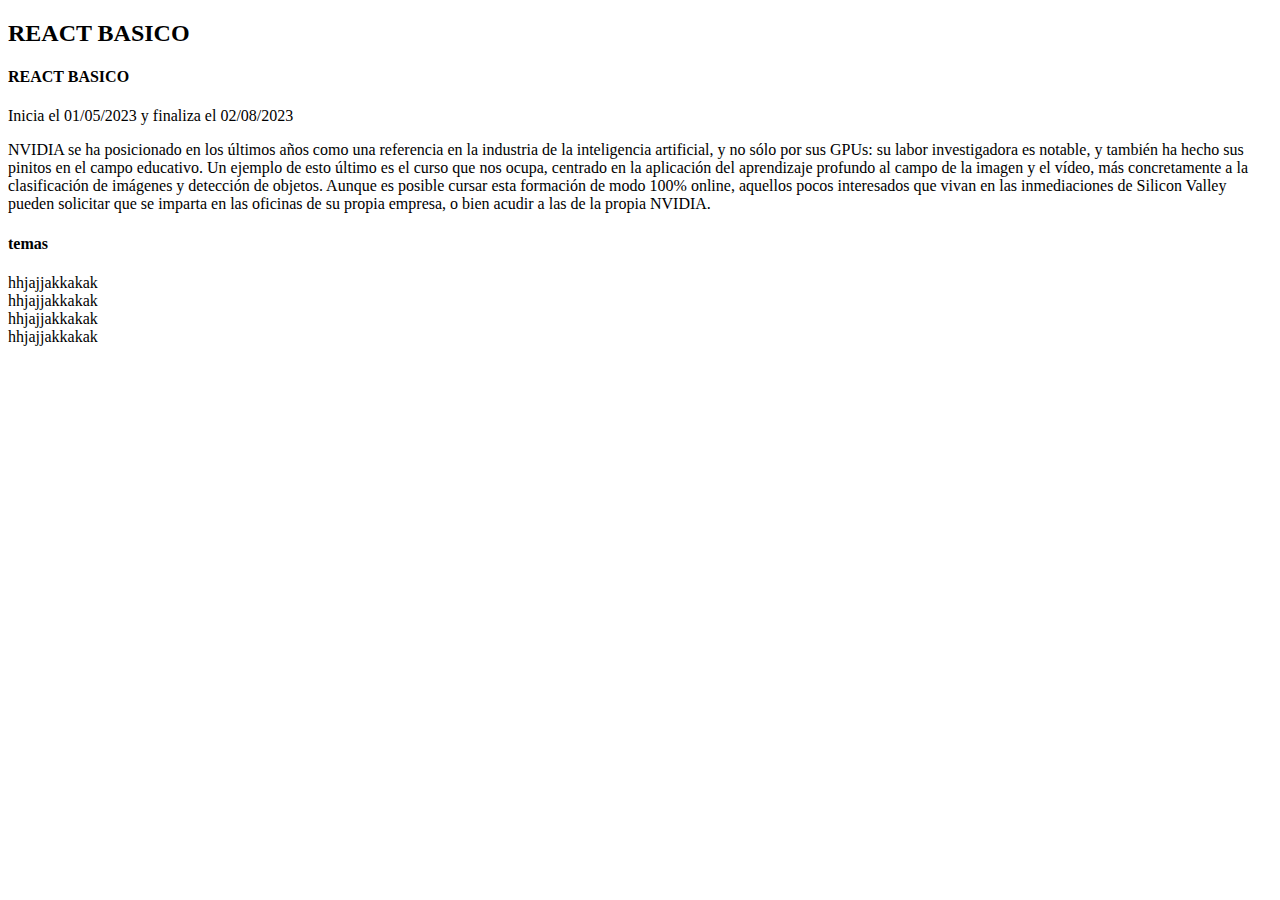
<file: TallerCCS/reacb.html>
<!DOCTYPE html>
<html lang="en">
<head>
    <meta charset="UTF-8">
    <meta http-equiv="X-UA-Compatible" content="IE=edge">
    <meta name="viewport" content="width=device-width, initial-scale=1.0">
    <link rel="stylesheet" href="https://cdn.jsdelivr.net/npm/bootstrap@4.6.2/dist/css/bootstrap.min.css" integrity="sha384-xOolHFLEh07PJGoPkLv1IbcEPTNtaed2xpHsD9ESMhqIYd0nLMwNLD69Npy4HI+N" crossorigin="anonymous">
    <title>Document</title>
</head>
<body>
    <div class="conteiner">
        <div class="row">
            <div class="col-12">
                <header>
                    <h2 class="bg-primary">REACT BASICO</h2>
                </header>
            </div>
        </div>
        <div class="row">
            <div class="col-8">
                <section class="bg-secondary">
                    <h4>REACT BASICO</h4>
                    <p>Inicia el 01/05/2023 y finaliza el 02/08/2023</p>
                    <p>
                        NVIDIA se ha posicionado en los últimos años como una referencia en la industria de la inteligencia artificial, y no sólo por sus GPUs: su labor investigadora es notable, y también ha hecho sus pinitos en el campo educativo. Un ejemplo de esto último es el curso que nos ocupa, centrado en la aplicación del aprendizaje profundo al campo de la imagen y el vídeo, más concretamente a la clasificación de imágenes y detección de objetos.
                        Aunque es posible cursar esta formación de modo 100% online, aquellos pocos interesados que vivan en las inmediaciones de Silicon Valley pueden solicitar que se imparta en las oficinas de su propia empresa, o bien acudir a las de la propia NVIDIA.
                    </p>
                    <h4>temas</h4>
                    <li>hhjajjakkakak</li>
                    <li>hhjajjakkakak</li>
                    <li>hhjajjakkakak</li>
                    <li>hhjajjakkakak</li>
                </section>
            </div>
            <div class="col-4">
                <aside>
                    <iframe width="400" height="450" src="https://www.youtube.com/embed/6Jfk8ic3KVk" title="YouTube video player" frameborder="0" allow="accelerometer; autoplay; clipboard-write; encrypted-media; gyroscope; picture-in-picture; web-share" allowfullscreen></iframe>
                </aside>
            </div>
        </div>
    </div>
</body>
</html>
</file>
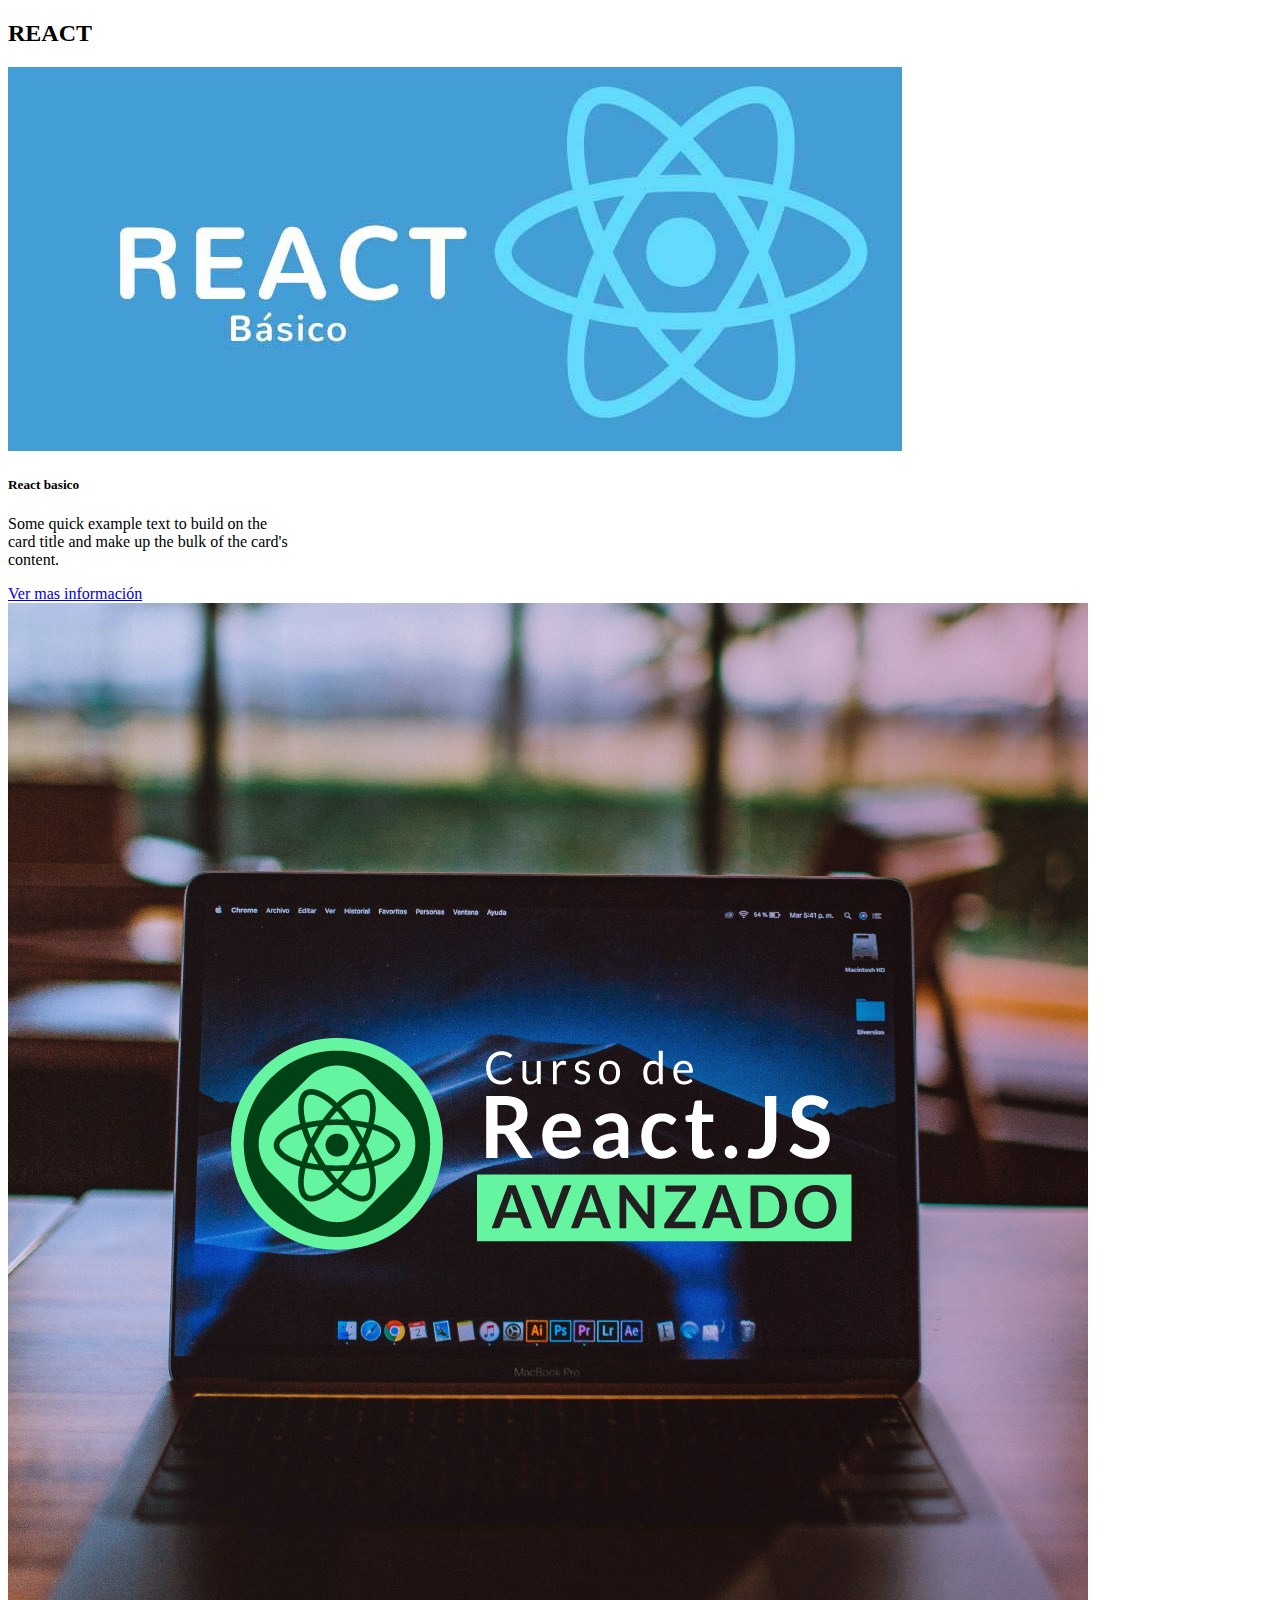
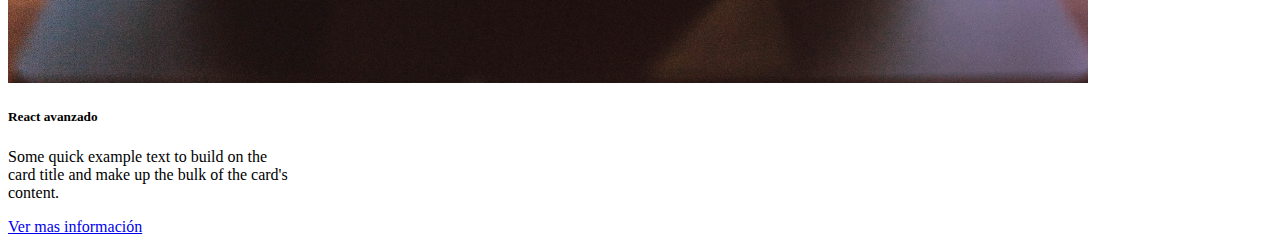
<file: TallerCCS/react.html>
<!DOCTYPE html>
<html lang="en">
<head>
    <meta charset="UTF-8">
    <meta http-equiv="X-UA-Compatible" content="IE=edge">
    <meta name="viewport" content="width=device-width, initial-scale=1.0">
    <link rel="stylesheet" href="https://cdn.jsdelivr.net/npm/bootstrap@4.6.2/dist/css/bootstrap.min.css" integrity="sha384-xOolHFLEh07PJGoPkLv1IbcEPTNtaed2xpHsD9ESMhqIYd0nLMwNLD69Npy4HI+N" crossorigin="anonymous">
    <title>Document</title>
</head>
<body class="bg-secondary">
    <div class="conteiner">
        <div class="row">
            <div class="col-12">
                <header>
                    <h2 class="bg-primary">REACT</h2>
                </header>
            </div>
        </div>
        <div class="row">
            <div class="col-12">
                <article>
                    <div class="card-group mt-2">
                        <div class="card" style="width: 18rem;">
                            <img class="card-img-top" src="img/reactb.jpg" alt="Card image cap">
                            <div class="card-body">
                              <h5 class="card-title">React basico</h5>
                              <p class="card-text">Some quick example text to build on the card title and make up the bulk of the card's content.</p>
                              <a href="reacb.html" class="btn btn-primary">Ver mas información</a>
                            </div>
                          </div>
                          <div class="card" style="width: 18rem;">
                            <img class="card-img-top" style="height: 48%;" src="img/reacta.webp" alt="Card image cap">
                            <div class="card-body">
                              <h5 class="card-title">React avanzado</h5>
                              <p class="card-text">Some quick example text to build on the card title and make up the bulk of the card's content.</p>
                              <a href="reactav.html" class="btn btn-primary">Ver mas información</a>
                            </div>
                          </div>
                        </div>
                </article>
            </div>
        </div>
    </div>
</body>
</html>
</file>
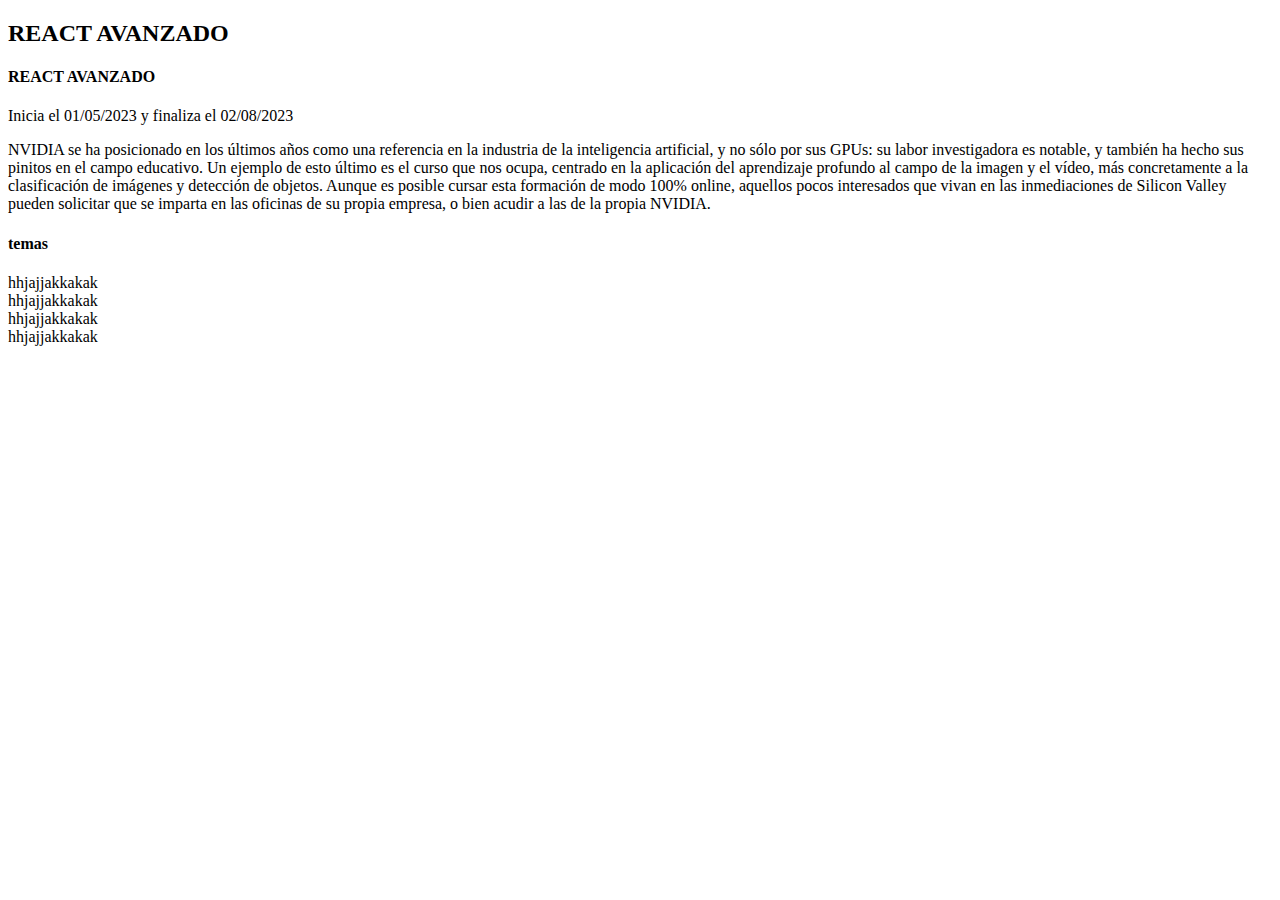
<file: TallerCCS/reactav.html>
<!DOCTYPE html>
<html lang="en">
<head>
    <meta charset="UTF-8">
    <meta http-equiv="X-UA-Compatible" content="IE=edge">
    <meta name="viewport" content="width=device-width, initial-scale=1.0">
    <link rel="stylesheet" href="https://cdn.jsdelivr.net/npm/bootstrap@4.6.2/dist/css/bootstrap.min.css" integrity="sha384-xOolHFLEh07PJGoPkLv1IbcEPTNtaed2xpHsD9ESMhqIYd0nLMwNLD69Npy4HI+N" crossorigin="anonymous">
    <title>Document</title>
</head>
<body>
    <div class="conteiner">
        <div class="row">
            <div class="col-12">
                <header>
                    <h2 class="bg-primary">REACT AVANZADO</h2>
                </header>
            </div>
        </div>
        <div class="row">
            <div class="col-8">
                <section class="bg-secondary">
                    <h4>REACT AVANZADO</h4>
                    <p>Inicia el 01/05/2023 y finaliza el 02/08/2023</p>
                    <p>
                        NVIDIA se ha posicionado en los últimos años como una referencia en la industria de la inteligencia artificial, y no sólo por sus GPUs: su labor investigadora es notable, y también ha hecho sus pinitos en el campo educativo. Un ejemplo de esto último es el curso que nos ocupa, centrado en la aplicación del aprendizaje profundo al campo de la imagen y el vídeo, más concretamente a la clasificación de imágenes y detección de objetos.
                        Aunque es posible cursar esta formación de modo 100% online, aquellos pocos interesados que vivan en las inmediaciones de Silicon Valley pueden solicitar que se imparta en las oficinas de su propia empresa, o bien acudir a las de la propia NVIDIA.
                    </p>
                    <h4>temas</h4>
                    <li>hhjajjakkakak</li>
                    <li>hhjajjakkakak</li>
                    <li>hhjajjakkakak</li>
                    <li>hhjajjakkakak</li>
                </section>
            </div>
            <div class="col-4">
                <aside>
                    <iframe width="400" height="450" src="https://www.youtube.com/embed/HsRn_DgJ7vU" title="YouTube video player" frameborder="0" allow="accelerometer; autoplay; clipboard-write; encrypted-media; gyroscope; picture-in-picture; web-share" allowfullscreen></iframe>
                </aside>
            </div>
        </div>
        <div class="row">
            <div class="col-10">
                
            </div>
        </div>
    </div>
</body>
</html>
</file>
<file: TallerCCS/css/estilo.css>
/*.card{
    display: inline !important;
}
</file>
